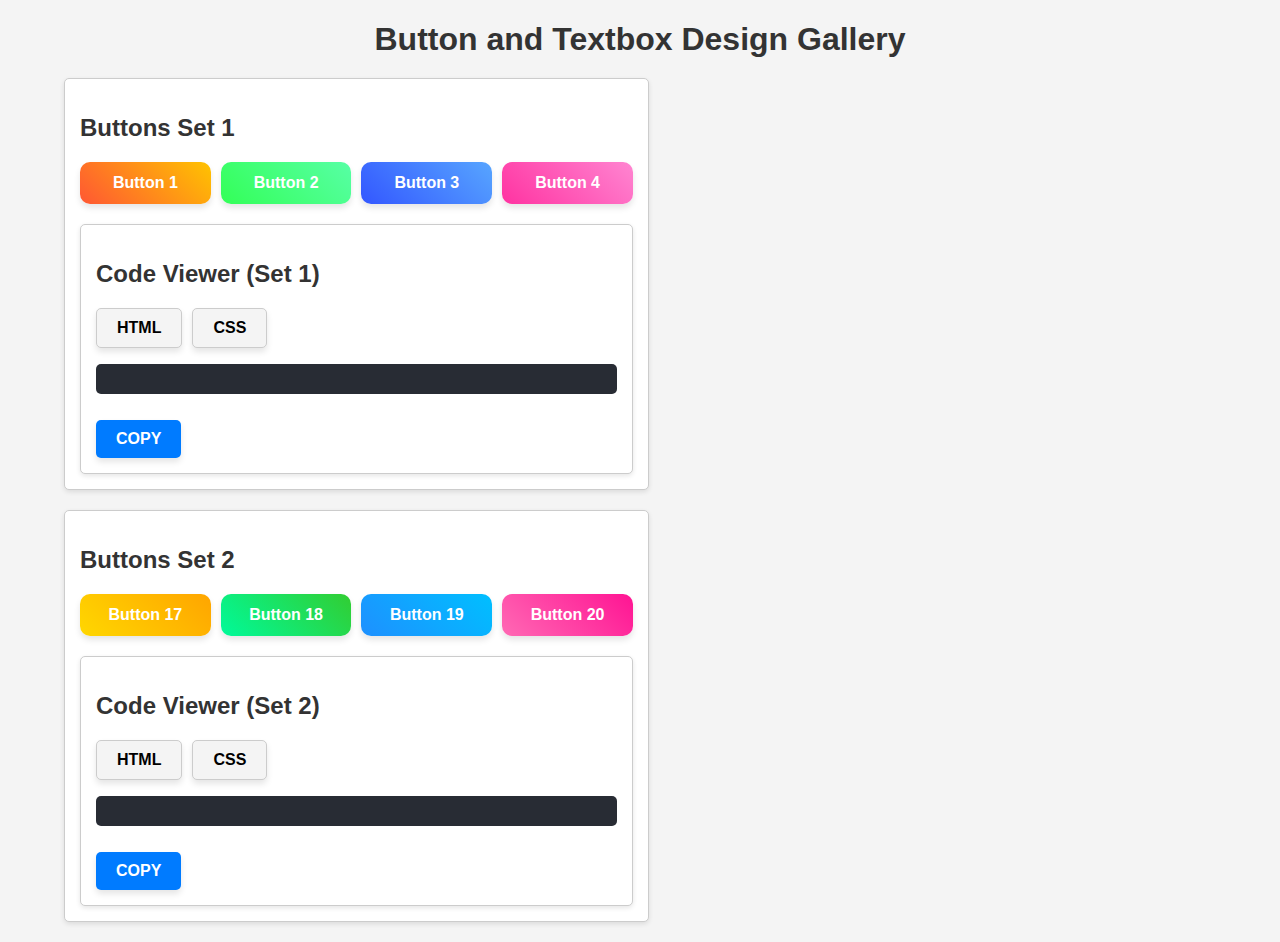
<file: Buttons-MINI/index.html>
<!DOCTYPE html>
<html lang="en">
<head>
    <meta charset="UTF-8">
    <meta name="viewport" content="width=device-width, initial-scale=1.0">
    <title>Design Gallery</title>
    <link rel="stylesheet" href="styles.css">
</head>
<body>
    <div class="container">
        <h1>Button and Textbox Design Gallery</h1>

        <div class="grid">
            <!-- First Buttons Section -->
            <div class="section">
                <h2>Buttons Set 1</h2>
                <div class="design-grid">
                    <button class="btn1">Button 1</button>
                    <button class="btn2">Button 2</button>
                    <button class="btn3">Button 3</button>
                    <button class="btn4">Button 4</button>
                </div>

                <div class="code-viewer">
                    <h2>Code Viewer (Set 1)</h2>
                    <div class="tabs">
                        <button class="tab" data-target="html1">HTML</button>
                        <button class="tab" data-target="css1">CSS</button>
                    </div>
                    <div class="code-content">
                        <pre id="html1" class="code active"></pre>
                        <pre id="css1" class="code"></pre>
                    </div>
                    <button class="copy-btn" data-target="set1">COPY</button>
                </div>
            </div>

            <!-- Second Buttons Section -->
            <div class="section">
                <h2>Buttons Set 2</h2>
                <div class="design-grid">
                    <button class="btn17">Button 17</button>
                    <button class="btn18">Button 18</button>
                    <button class="btn19">Button 19</button>
                    <button class="btn20">Button 20</button>
                </div>
            
                <div class="code-viewer">
                    <h2>Code Viewer (Set 2)</h2>
                    <div class="tabs">
                        <button class="tab" data-target="html2">HTML</button>
                        <button class="tab" data-target="css2">CSS</button>
                    </div>
                    <div class="code-content">
                        <pre id="html2" class="code active"></pre>
                        <pre id="css2" class="code"></pre>
                    </div>
                    <button class="copy-btn" data-target="set2">COPY</button>
                </div>
            </div>
    </div>

    <script src="script.js"></script>
</body>
</html>
</file>
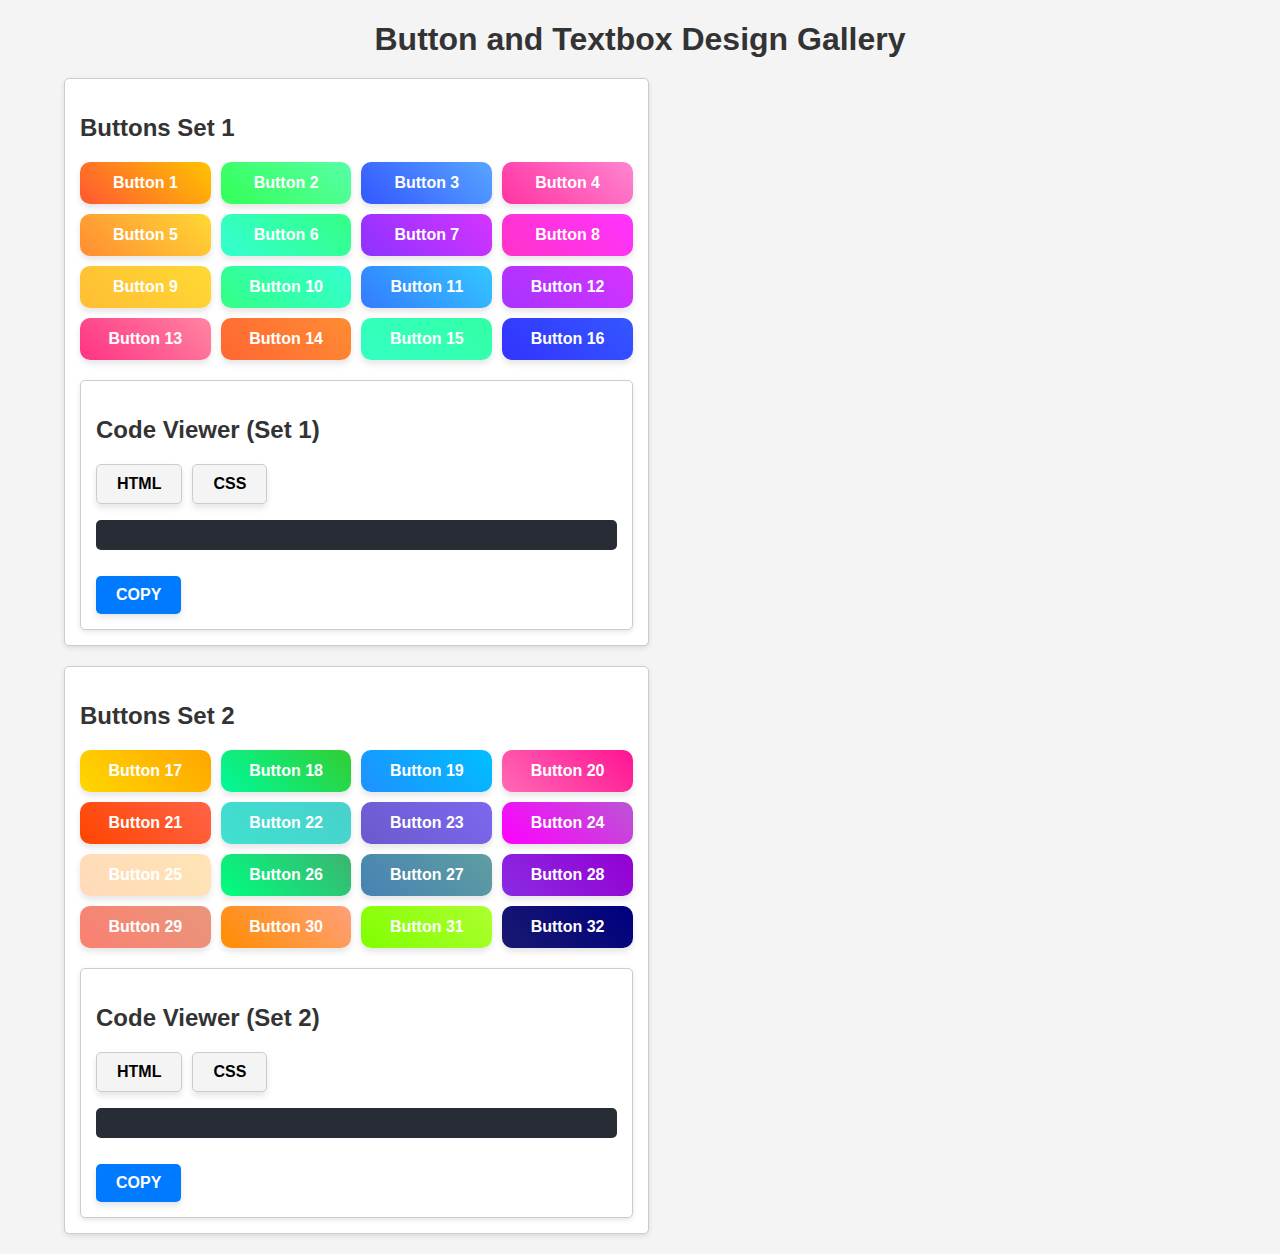
<file: Buttons/index.html>
<!DOCTYPE html>
<html lang="en">
<head>
    <meta charset="UTF-8">
    <meta name="viewport" content="width=device-width, initial-scale=1.0">
    <title>Design Gallery</title>
    <link rel="stylesheet" href="styles.css">
</head>
<body>
    <div class="container">
        <h1>Button and Textbox Design Gallery</h1>

        <div class="grid">
            <!-- First Buttons Section -->
            <div class="section">
                <h2>Buttons Set 1</h2>
                <div class="design-grid">
                    <button class="btn1">Button 1</button>
                    <button class="btn2">Button 2</button>
                    <button class="btn3">Button 3</button>
                    <button class="btn4">Button 4</button>
                    <button class="btn5">Button 5</button>
                    <button class="btn6">Button 6</button>
                    <button class="btn7">Button 7</button>
                    <button class="btn8">Button 8</button>
                    <button class="btn9">Button 9</button>
                    <button class="btn10">Button 10</button>
                    <button class="btn11">Button 11</button>
                    <button class="btn12">Button 12</button>
                    <button class="btn13">Button 13</button>
                    <button class="btn14">Button 14</button>
                    <button class="btn15">Button 15</button>
                    <button class="btn16">Button 16</button>
                </div>

                <div class="code-viewer">
                    <h2>Code Viewer (Set 1)</h2>
                    <div class="tabs">
                        <button class="tab" data-target="html1">HTML</button>
                        <button class="tab" data-target="css1">CSS</button>
                    </div>
                    <div class="code-content">
                        <pre id="html1" class="code active"></pre>
                        <pre id="css1" class="code"></pre>
                    </div>
                    <button class="copy-btn" data-target="set1">COPY</button>
                </div>
            </div>

            <!-- Second Buttons Section -->
            <div class="section">
                <h2>Buttons Set 2</h2>
                <div class="design-grid">
                    <button class="btn17">Button 17</button>
                    <button class="btn18">Button 18</button>
                    <button class="btn19">Button 19</button>
                    <button class="btn20">Button 20</button>
                    <button class="btn21">Button 21</button>
                    <button class="btn22">Button 22</button>
                    <button class="btn23">Button 23</button>
                    <button class="btn24">Button 24</button>
                    <button class="btn25">Button 25</button>
                    <button class="btn26">Button 26</button>
                    <button class="btn27">Button 27</button>
                    <button class="btn28">Button 28</button>
                    <button class="btn29">Button 29</button>
                    <button class="btn30">Button 30</button>
                    <button class="btn31">Button 31</button>
                    <button class="btn32">Button 32</button>
                </div>
            
                <div class="code-viewer">
                    <h2>Code Viewer (Set 2)</h2>
                    <div class="tabs">
                        <button class="tab" data-target="html2">HTML</button>
                        <button class="tab" data-target="css2">CSS</button>
                    </div>
                    <div class="code-content">
                        <pre id="html2" class="code active"></pre>
                        <pre id="css2" class="code"></pre>
                    </div>
                    <button class="copy-btn" data-target="set2">COPY</button>
                </div>
            </div>
    </div>

    <script src="script.js"></script>
</body>
</html>
</file>
<file: Buttons-MINI/styles.css>
body {
    font-family: Arial, sans-serif;
    margin: 0;
    padding: 0;
    background-color: #f4f4f4;
    color: #333;
}

.container {
    width: 90%;
    max-width: 1200px;
    margin: 20px auto;
}

h1 {
    text-align: center;
    margin-bottom: 20px;
}

.grid {
    display: flex;
    flex-wrap: wrap;
    gap: 20px;
    justify-content: space-between;
}

.section {
    width: 48%;
    background: #fff;
    border: 1px solid #ccc;
    border-radius: 5px;
    padding: 15px;
    box-shadow: 0 2px 5px rgba(0, 0, 0, 0.1);
}

.design-grid {
    display: grid;
    grid-template-columns: repeat(4, 1fr);
    gap: 10px;
}

button {
    padding: 12px 20px;
    font-size: 16px;
    border: none;
    border-radius: 10px;
    cursor: pointer;
    font-weight: bold;
    box-shadow: 0 4px 6px rgba(0, 0, 0, 0.1);
    transition: all 0.3s ease-in-out;
}

/* Button Hover Effect */
button:hover {
    transform: translateY(-3px);
    box-shadow: 0 6px 12px rgba(0, 0, 0, 0.2);
}

/* Buttons Set 1 Styles */
.btn1 {
    background: linear-gradient(45deg, #FF5733, #FFC300);
    color: white;
}

.btn2 {
    background: linear-gradient(45deg, #33FF57, #57FFA5);
    color: white;
}

.btn3 {
    background: linear-gradient(45deg, #3357FF, #57A5FF);
    color: white;
}

.btn4 {
    background: linear-gradient(45deg, #FF33A1, #FF85D1);
    color: white;
}

/* Buttons Set 2 Styles */
.btn17 {
    background: linear-gradient(45deg, #FFD700, #FFA500);
    color: white;
}

.btn18 {
    background: linear-gradient(45deg, #00FA9A, #32CD32);
    color: white;
}

.btn19 {
    background: linear-gradient(45deg, #1E90FF, #00BFFF);
    color: white;
}

.btn20 {
    background: linear-gradient(45deg, #FF69B4, #FF1493);
    color: white;
}

input[type="text"] {
    padding: 10px;
    font-size: 16px;
    border: 1px solid #ccc;
    border-radius: 5px;
    width: 100%;
    box-sizing: border-box;
}

.code-viewer {
    background: #fff;
    border: 1px solid #ccc;
    border-radius: 5px;
    margin-top: 20px;
    padding: 15px;
    box-shadow: 0 2px 5px rgba(0, 0, 0, 0.1);
}

.tabs {
    display: flex;
    justify-content: start;
    gap: 10px;
    margin-bottom: 10px;
}

.tab {
    padding: 10px 20px;
    border: 1px solid #ccc;
    background: #f4f4f4;
    cursor: pointer;
    border-radius: 5px;
    transition: background-color 0.3s;
}

.tab:hover {
    background: #ddd;
}

.tab.active {
    background: #007BFF;
    color: white;
    border-color: #007BFF;
}

.code {
    display: none;
    background: #282c34;
    color: #61dafb;
    padding: 15px;
    border-radius: 5px;
    overflow-x: auto;
    font-family: 'Courier New', Courier, monospace;
}

.code.active {
    display: block;
}

.copy-btn {
    margin-top: 10px;
    padding: 10px 20px;
    background: #007BFF;
    color: white;
    border: none;
    border-radius: 5px;
    cursor: pointer;
    transition: background-color 0.3s;
}

.copy-btn:hover {
    background: #0056b3;
}
</file>
<file: Buttons/styles.css>
body {
    font-family: Arial, sans-serif;
    margin: 0;
    padding: 0;
    background-color: #f4f4f4;
    color: #333;
}

.container {
    width: 90%;
    max-width: 1200px;
    margin: 20px auto;
}

h1 {
    text-align: center;
    margin-bottom: 20px;
}

.grid {
    display: flex;
    flex-wrap: wrap;
    gap: 20px;
    justify-content: space-between;
}

.section {
    width: 48%;
    background: #fff;
    border: 1px solid #ccc;
    border-radius: 5px;
    padding: 15px;
    box-shadow: 0 2px 5px rgba(0, 0, 0, 0.1);
}

.design-grid {
    display: grid;
    grid-template-columns: repeat(4, 1fr);
    gap: 10px;
}

button {
    padding: 12px 20px;
    font-size: 16px;
    border: none;
    border-radius: 10px;
    cursor: pointer;
    font-weight: bold;
    box-shadow: 0 4px 6px rgba(0, 0, 0, 0.1);
    transition: all 0.3s ease-in-out;
}

/* Button Hover Effect */
button:hover {
    transform: translateY(-3px);
    box-shadow: 0 6px 12px rgba(0, 0, 0, 0.2);
}

/* Buttons Set 1 Styles */
.btn1 {
    background: linear-gradient(45deg, #FF5733, #FFC300);
    color: white;
}

.btn2 {
    background: linear-gradient(45deg, #33FF57, #57FFA5);
    color: white;
}

.btn3 {
    background: linear-gradient(45deg, #3357FF, #57A5FF);
    color: white;
}

.btn4 {
    background: linear-gradient(45deg, #FF33A1, #FF85D1);
    color: white;
}

.btn5 {
    background: linear-gradient(45deg, #FF8C33, #FFD933);
    color: white;
}

.btn6 {
    background: linear-gradient(45deg, #33FFD1, #33FF85);
    color: white;
}

.btn7 {
    background: linear-gradient(45deg, #8C33FF, #D633FF);
    color: white;
}

.btn8 {
    background: linear-gradient(45deg, #FF33C7, #FF33FF);
    color: white;
}

.btn9 {
    background: linear-gradient(45deg, #FFBD33, #FFD933);
    color: white;
}

.btn10 {
    background: linear-gradient(45deg, #33FF85, #33FFD1);
    color: white;
}

.btn11 {
    background: linear-gradient(45deg, #337BFF, #33C7FF);
    color: white;
}

.btn12 {
    background: linear-gradient(45deg, #A833FF, #D633FF);
    color: white;
}

.btn13 {
    background: linear-gradient(45deg, #FF3385, #FF85A1);
    color: white;
}

.btn14 {
    background: linear-gradient(45deg, #FF6633, #FF8C33);
    color: white;
}

.btn15 {
    background: linear-gradient(45deg, #33FFC4, #33FFA5);
    color: white;
}

.btn16 {
    background: linear-gradient(45deg, #3333FF, #3357FF);
    color: white;
}

/* Buttons Set 2 Styles */
.btn17 {
    background: linear-gradient(45deg, #FFD700, #FFA500);
    color: white;
}

.btn18 {
    background: linear-gradient(45deg, #00FA9A, #32CD32);
    color: white;
}

.btn19 {
    background: linear-gradient(45deg, #1E90FF, #00BFFF);
    color: white;
}

.btn20 {
    background: linear-gradient(45deg, #FF69B4, #FF1493);
    color: white;
}

.btn21 {
    background: linear-gradient(45deg, #FF4500, #FF6347);
    color: white;
}

.btn22 {
    background: linear-gradient(45deg, #40E0D0, #48D1CC);
    color: white;
}

.btn23 {
    background: linear-gradient(45deg, #6A5ACD, #7B68EE);
    color: white;
}

.btn24 {
    background: linear-gradient(45deg, #FF00FF, #BA55D3);
    color: white;
}

.btn25 {
    background: linear-gradient(45deg, #FFDAB9, #FFE4B5);
    color: white;
}

.btn26 {
    background: linear-gradient(45deg, #00FF7F, #3CB371);
    color: white;
}

.btn27 {
    background: linear-gradient(45deg, #4682B4, #5F9EA0);
    color: white;
}

.btn28 {
    background: linear-gradient(45deg, #8A2BE2, #9400D3);
    color: white;
}

.btn29 {
    background: linear-gradient(45deg, #FA8072, #E9967A);
    color: white;
}

.btn30 {
    background: linear-gradient(45deg, #FF8C00, #FFA07A);
    color: white;
}

.btn31 {
    background: linear-gradient(45deg, #7FFF00, #ADFF2F);
    color: white;
}

.btn32 {
    background: linear-gradient(45deg, #191970, #000080);
    color: white;
}

input[type="text"] {
    padding: 10px;
    font-size: 16px;
    border: 1px solid #ccc;
    border-radius: 5px;
    width: 100%;
    box-sizing: border-box;
}

.code-viewer {
    background: #fff;
    border: 1px solid #ccc;
    border-radius: 5px;
    margin-top: 20px;
    padding: 15px;
    box-shadow: 0 2px 5px rgba(0, 0, 0, 0.1);
}

.tabs {
    display: flex;
    justify-content: start;
    gap: 10px;
    margin-bottom: 10px;
}

.tab {
    padding: 10px 20px;
    border: 1px solid #ccc;
    background: #f4f4f4;
    cursor: pointer;
    border-radius: 5px;
    transition: background-color 0.3s;
}

.tab:hover {
    background: #ddd;
}

.tab.active {
    background: #007BFF;
    color: white;
    border-color: #007BFF;
}

.code {
    display: none;
    background: #282c34;
    color: #61dafb;
    padding: 15px;
    border-radius: 5px;
    overflow-x: auto;
    font-family: 'Courier New', Courier, monospace;
}

.code.active {
    display: block;
}

.copy-btn {
    margin-top: 10px;
    padding: 10px 20px;
    background: #007BFF;
    color: white;
    border: none;
    border-radius: 5px;
    cursor: pointer;
    transition: background-color 0.3s;
}

.copy-btn:hover {
    background: #0056b3;
}
</file>
